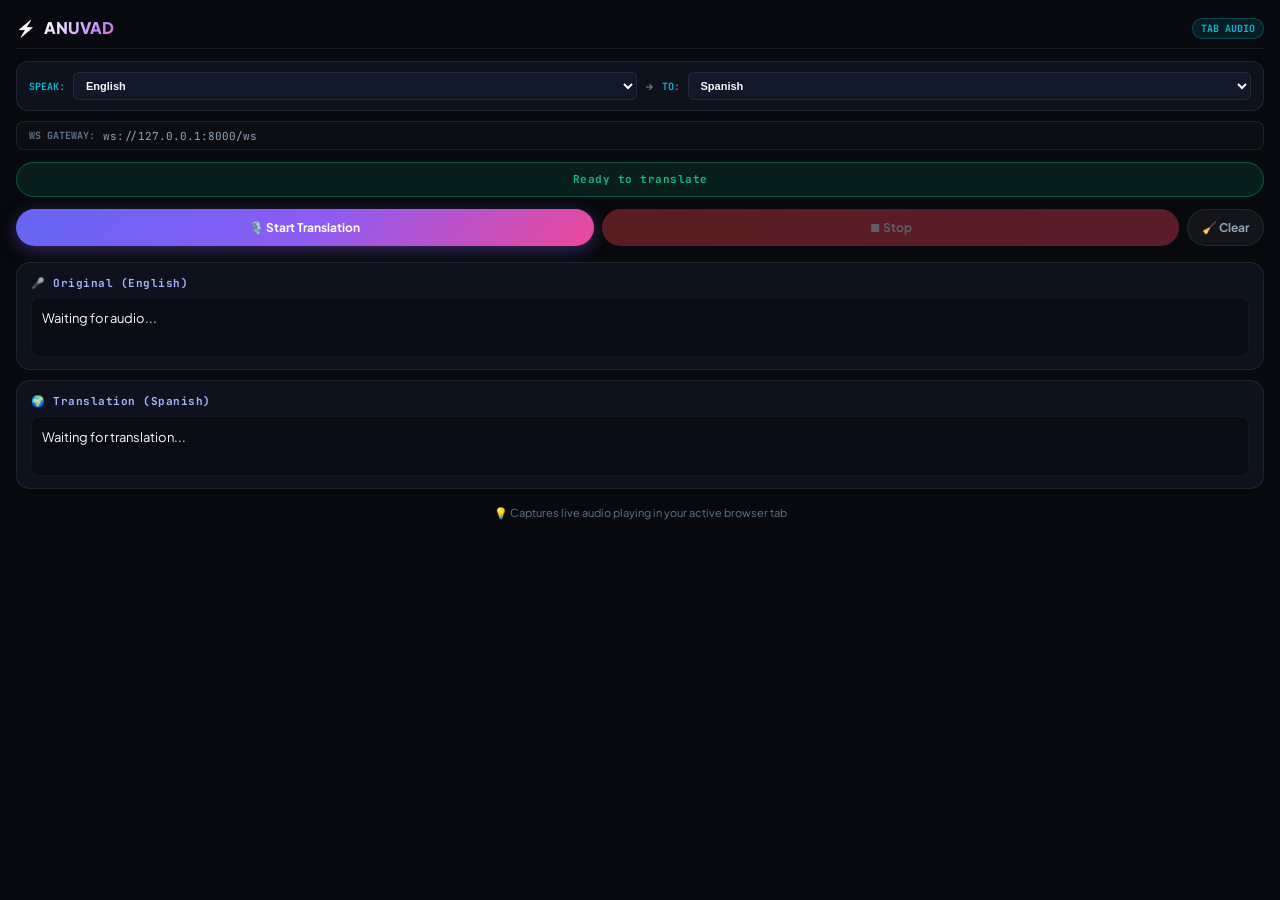
<file: chrome_extension/sidepanel.html>
<!DOCTYPE html>
<html>
<head>
    <meta charset="utf-8">
    <title>Anuvad — Live Tab Audio Intelligence</title>
    <link rel="preconnect" href="https://fonts.googleapis.com">
    <link rel="preconnect" href="https://fonts.gstatic.com" crossorigin>
    <link href="https://fonts.googleapis.com/css2?family=Plus+Jakarta+Sans:wght@400;500;600;700;800&family=JetBrains+Mono:wght@500;600&display=swap" rel="stylesheet">
    <style>
        :root {
            --bg-base: #07090E;
            --bg-surface: rgba(15, 20, 32, 0.85);
            --border-subtle: rgba(255, 255, 255, 0.08);
            --primary-gradient: linear-gradient(135deg, #6366F1 0%, #8B5CF6 50%, #EC4899 100%);
            --recording-gradient: linear-gradient(135deg, #EF4444 0%, #F43F5E 100%);
            --neon-cyan: #06B6D4;
            --neon-green: #10B981;
            --text-primary: #F8FAFC;
            --text-secondary: #94A3B8;
            --text-muted: #64748B;
            --font-main: 'Plus Jakarta Sans', -apple-system, sans-serif;
            --font-mono: 'JetBrains Mono', monospace;
        }

        * {
            box-sizing: border-box;
            margin: 0;
            padding: 0;
        }

        body {
            width: 100%;
            min-width: 360px;
            min-height: 560px;
            padding: 16px;
            font-family: var(--font-main);
            background: var(--bg-base);
            color: var(--text-primary);
            position: relative;
            line-height: 1.5;
        }

        .container {
            display: flex;
            flex-direction: column;
            gap: 12px;
        }

        .header-title-row {
            display: flex;
            align-items: center;
            justify-content: space-between;
            padding-bottom: 8px;
            border-bottom: 1px solid var(--border-subtle);
        }

        .header-title {
            display: flex;
            align-items: center;
            gap: 8px;
            font-size: 16px;
            font-weight: 800;
            background: linear-gradient(135deg, #FFF 30%, #C084FC 80%, #F472B6 100%);
            -webkit-background-clip: text;
            -webkit-text-fill-color: transparent;
        }

        .header-pill {
            font-family: var(--font-mono);
            font-size: 10px;
            font-weight: 700;
            color: var(--neon-cyan);
            background: rgba(6, 182, 212, 0.12);
            border: 1px solid rgba(6, 182, 212, 0.3);
            padding: 2px 8px;
            border-radius: 9999px;
        }

        .controls {
            display: flex;
            flex-direction: column;
            gap: 10px;
        }

        .language-controls {
            display: flex;
            align-items: center;
            gap: 8px;
            padding: 10px 12px;
            background: var(--bg-surface);
            border: 1px solid var(--border-subtle);
            border-radius: 12px;
            font-size: 11px;
        }

        .language-controls label {
            font-family: var(--font-mono);
            font-size: 10px;
            font-weight: 700;
            color: var(--neon-cyan);
            white-space: nowrap;
        }

        select {
            padding: 6px 8px;
            border-radius: 6px;
            border: 1px solid var(--border-subtle);
            font-size: 11px;
            font-weight: 600;
            background: #111827;
            color: var(--text-primary);
            flex: 1;
            outline: none;
            cursor: pointer;
        }

        select:focus {
            border-color: #8B5CF6;
        }

        .arrow {
            color: var(--text-muted);
            font-weight: bold;
        }

        .server-row {
            display: flex;
            align-items: center;
            gap: 8px;
            padding: 6px 12px;
            background: rgba(255, 255, 255, 0.02);
            border: 1px solid var(--border-subtle);
            border-radius: 8px;
        }

        .server-row label {
            font-family: var(--font-mono);
            font-size: 10px;
            font-weight: 700;
            color: var(--text-muted);
        }

        .server-row input {
            flex: 1;
            background: transparent;
            border: none;
            color: var(--text-secondary);
            font-family: var(--font-mono);
            font-size: 11px;
            outline: none;
        }

        .status {
            padding: 8px 12px;
            border-radius: 9999px;
            font-family: var(--font-mono);
            font-weight: 700;
            font-size: 11px;
            text-align: center;
            letter-spacing: 0.5px;
            transition: all 0.3s ease;
        }

        .status.not-recording {
            background: rgba(16, 185, 129, 0.12);
            border: 1px solid rgba(16, 185, 129, 0.35);
            color: var(--neon-green);
        }

        .status.recording {
            background: rgba(239, 68, 68, 0.15);
            border: 1px solid rgba(239, 68, 68, 0.45);
            color: #F87171;
            box-shadow: 0 0 16px rgba(239, 68, 68, 0.25);
        }

        .status.connecting {
            background: rgba(245, 158, 11, 0.15);
            border: 1px solid rgba(245, 158, 11, 0.4);
            color: #FBBF24;
        }

        .btn-row {
            display: flex;
            gap: 8px;
        }

        .btn {
            flex: 1;
            padding: 10px 16px;
            border: none;
            border-radius: 9999px;
            font-family: var(--font-main);
            font-size: 12px;
            font-weight: 700;
            cursor: pointer;
            transition: all 0.2s ease;
            display: inline-flex;
            align-items: center;
            justify-content: center;
            gap: 6px;
        }

        .btn-start {
            background: var(--primary-gradient);
            color: #FFF;
            box-shadow: 0 4px 16px rgba(139, 92, 246, 0.35);
        }

        .btn-start:hover {
            transform: translateY(-1px);
            box-shadow: 0 6px 20px rgba(139, 92, 246, 0.5);
        }

        .btn-stop {
            background: var(--recording-gradient);
            color: #FFF;
            box-shadow: 0 4px 16px rgba(239, 68, 68, 0.35);
        }

        .btn-clear {
            background: rgba(255, 255, 255, 0.05);
            border: 1px solid var(--border-subtle);
            color: var(--text-secondary);
            flex: 0 0 auto;
            padding: 10px 14px;
        }

        .btn-clear:hover {
            background: rgba(255, 255, 255, 0.1);
            color: #FFF;
        }

        .btn:disabled {
            opacity: 0.35;
            cursor: not-allowed;
            transform: none;
            box-shadow: none;
        }

        .results {
            display: flex;
            flex-direction: column;
            gap: 10px;
            margin-top: 4px;
        }

        .result-section {
            background: var(--bg-surface);
            border: 1px solid var(--border-subtle);
            border-radius: 14px;
            padding: 12px 14px;
            display: flex;
            flex-direction: column;
            gap: 6px;
        }

        .result-title {
            font-family: var(--font-mono);
            font-weight: 700;
            font-size: 11px;
            color: #A5B4FC;
            letter-spacing: 0.5px;
        }

        .result-text {
            font-size: 13px;
            line-height: 1.6;
            min-height: 60px;
            max-height: 120px;
            overflow-y: auto;
            word-wrap: break-word;
            color: var(--text-primary);
            background: rgba(0, 0, 0, 0.3);
            padding: 10px;
            border-radius: 8px;
            border: 1px solid rgba(255, 255, 255, 0.04);
        }

        .result-text::-webkit-scrollbar {
            width: 4px;
        }

        .result-text::-webkit-scrollbar-thumb {
            background: rgba(255, 255, 255, 0.15);
            border-radius: 9999px;
        }

        .partial {
            color: #38BDF8;
            font-style: italic;
            text-shadow: 0 0 10px rgba(56, 189, 248, 0.4);
        }

        .final {
            color: #F8FAFC;
            font-style: normal;
        }

        .pin-info {
            font-size: 11px;
            color: var(--text-muted);
            text-align: center;
            padding: 4px;
        }
    </style>
</head>

<body>
    <div class="container">
        <div class="header-title-row">
            <div class="header-title">
                <span>⚡</span>
                <span>ANUVAD</span>
            </div>
            <span class="header-pill">TAB AUDIO</span>
        </div>

        <div class="controls">
            <div class="language-controls">
                <label for="sourceLanguageSelect">SPEAK:</label>
                <select id="sourceLanguageSelect">
                    <option value="en">English</option>
                    <option value="es">Spanish</option>
                    <option value="fr">French</option>
                    <option value="de">German</option>
                    <option value="ar">Arabic</option>
                    <option value="pt">Portuguese</option>
                    <option value="ja">Japanese</option>
                    <option value="ko">Korean</option>
                    <option value="zh">Chinese</option>
                    <option value="ru">Russian</option>
                    <option value="hi">Hindi</option>
                </select>

                <span class="arrow">→</span>

                <label for="targetLanguageSelect">TO:</label>
                <select id="targetLanguageSelect">
                    <option value="es">Spanish</option>
                    <option value="fr">French</option>
                    <option value="de">German</option>
                    <option value="it">Italian</option>
                    <option value="pt">Portuguese</option>
                    <option value="ja">Japanese</option>
                    <option value="ko">Korean</option>
                    <option value="zh">Chinese</option>
                    <option value="ar">Arabic</option>
                    <option value="ru">Russian</option>
                    <option value="hi">Hindi</option>
                    <option value="en">English</option>
                </select>
            </div>

            <div class="server-row">
                <label for="serverUrl">WS GATEWAY:</label>
                <input type="text" id="serverUrl" value="ws://127.0.0.1:8000/ws" placeholder="ws://127.0.0.1:8000/ws">
            </div>
        </div>

        <div id="status" class="status not-recording">
            READY TO STREAM
        </div>

        <div class="btn-row">
            <button id="startBtn" class="btn btn-start">🎙️ Start Translation</button>
            <button id="stopBtn" class="btn btn-stop" disabled>⏹ Stop</button>
            <button id="clearBtn" class="btn btn-clear">🧹 Clear</button>
        </div>

        <div class="results">
            <div class="result-section">
                <div id="originalLabel" class="result-title">ORIGINAL SPEECH (ENGLISH)</div>
                <div id="transcription" class="result-text">Waiting for audio...</div>
            </div>

            <div class="result-section">
                <div id="translationLabel" class="result-title">LIVE TRANSLATION (SPANISH)</div>
                <div id="translation" class="result-text">Waiting for translation...</div>
            </div>
        </div>

        <div class="pin-info">
            💡 Captures live audio playing in your active browser tab
        </div>
    </div>

    <script src="sidepanel.js"></script>
</body>
</html>
</file>
